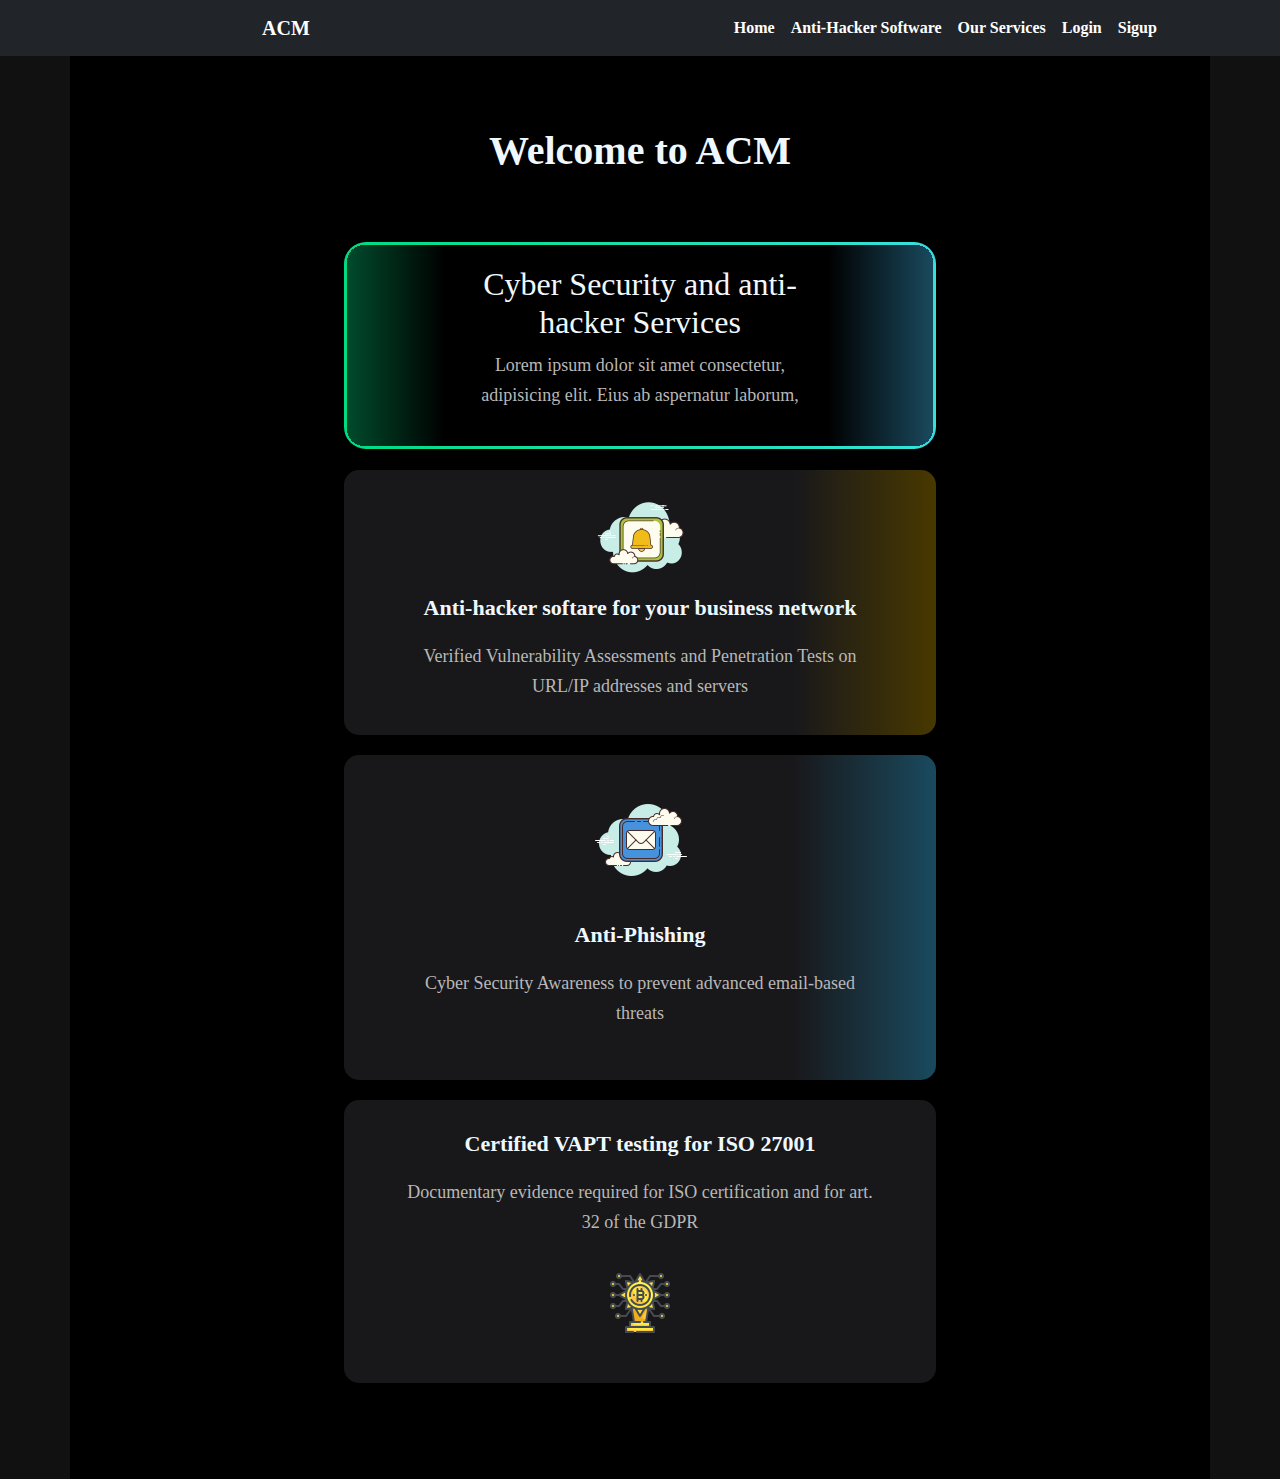
<file: index.html>
<html lang="en">

<head>
  <meta charset="UTF-8">
  <meta name="viewport" content="width=device-width, initial-scale=1.0">
  <title>Home</title>

  <link href="https://cdn.jsdelivr.net/npm/bootstrap@5.2.3/dist/css/bootstrap.min.css" rel="stylesheet">
  <link rel="stylesheet" href="index.css">
  
</head>

<body>


  <div></div>
  <nav class="navbar navbar-expand-lg bg-dark">
    <div class="container-fluid">
      <a class="navbar-brand text-white" href="#">ACM</a>
      <button class="navbar-toggler" type="button" data-bs-toggle="collapse" data-bs-target="#navbarNavAltMarkup"
        aria-controls="navbarNavAltMarkup" aria-expanded="false" aria-label="Toggle navigation">
        <span class="navbar-toggler-icon"></span>
      </button>
      <div class="collapse navbar-collapse" id="navbarNavAltMarkup">
        <div class="navbar-nav">
          <a class="nav-link active text-white" aria-current="page" href="index.html">Home</a>
          <a class="nav-link text-white" href="#">Anti-Hacker Software</a>
          <a class="nav-link text-white" href="./services.html">Our Services</a>
          <a class="nav-link text-white" href="login.html">Login</a>
          <a class="nav-link text-white" href="#">Sigup</a>
        </div>
      </div>
    </div>
  </nav>

 <div class="mainContainer">
    <div class="container">
      <h1 class="title">Welcome to ACM</h1>
      <div class="inner">
        <div class="bgGradient">

        </div>
        <div class="cyber">
          <h2>Cyber Security and anti-hacker Services</h2>
          <p class="desc">Lorem ipsum dolor sit amet consectetur, adipisicing elit. Eius ab aspernatur laborum, </p>
        </div>
        <div class="bgGradient2">

        </div>

      </div>
      <div class="divContainer">
        <div class="divContainer1">
          <div class="div1">
            <div class="inner1">
              <div class="imageContainer">
                <img src="./image/icons8-bell-100.png" alt="Image 1">
              </div>
            </div>
            <div class="inner2">
              <h2 class="title2">Anti-hacker softare for your business network</h2>
              <p class="desc">Verified Vulnerability Assessments and Penetration Tests on URL/IP addresses and servers</p>
            </div>
          </div>
          <div class="div2">
            <div class="inner1">
              <div class="imageContainer">
                <img src="./image/icons8-mail-100.png" alt="Image 2">
              </div>
            </div>
            <div class="inner2">
              <h2 class="title2">Anti-Phishing </h2>
              <p class="desc">Cyber Security Awareness to prevent advanced email-based threats</p>
            </div>
          </div>
        </div>
        <div class="divContainer2">

          <div class="divContainer1">
            <div class="div12">
              <div class="inner2">
                <h2 class="title2">Certified VAPT testing for ISO 27001</h2>
                <p class="desc">Documentary evidence required for ISO certification and for art. 32 of the GDPR</p>
              </div>

              <div class="inner1">
                <div class="imageContainer">
                  <img src="./image/icons8-reward-64.png" alt="Image 3">
                </div>
              </div>

            </div>
          </div>
        </div>
      </div>

    </div>
  </div>

  <script src="https://cdn.jsdelivr.net/npm/@popperjs/core@2.11.6/dist/umd/popper.min.js"></script>
  <script src="https://cdn.jsdelivr.net/npm/bootstrap@5.2.3/dist/js/bootstrap.min.js"></script>
</body>

</html>
</file>
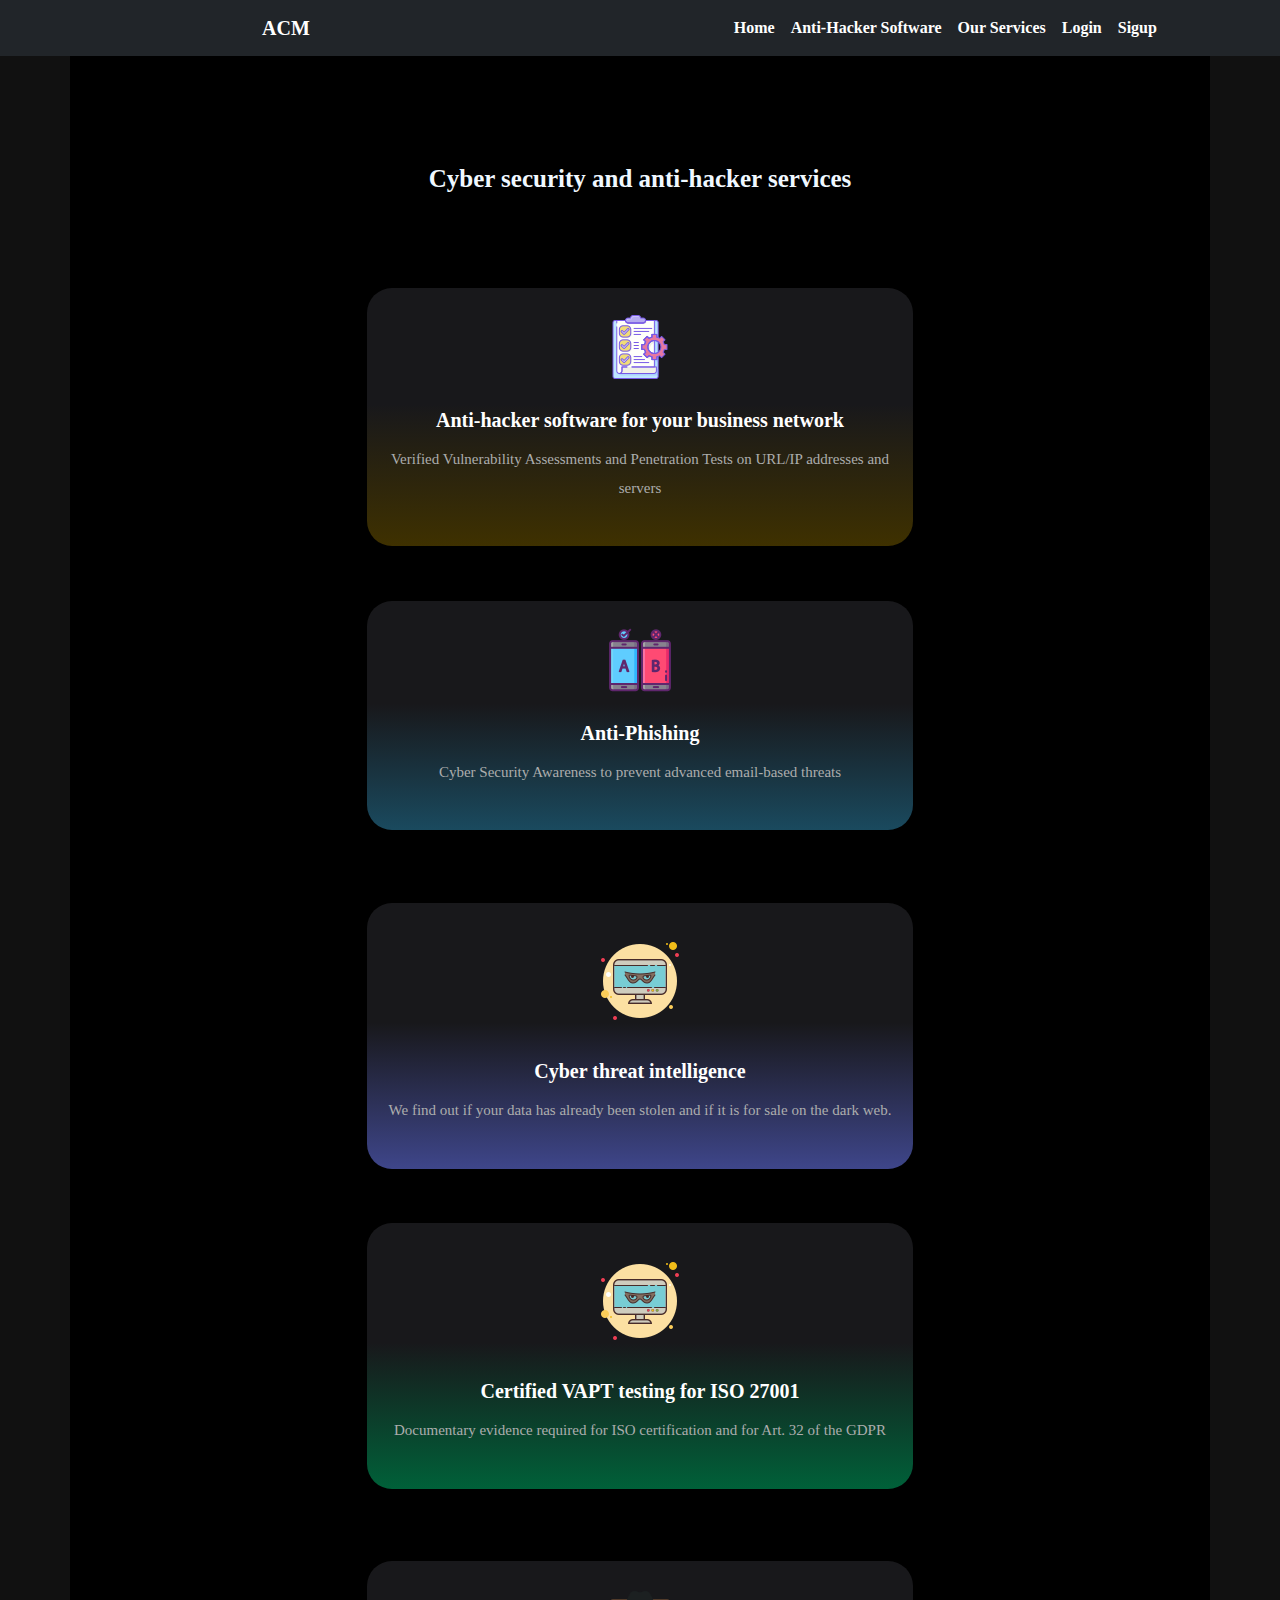
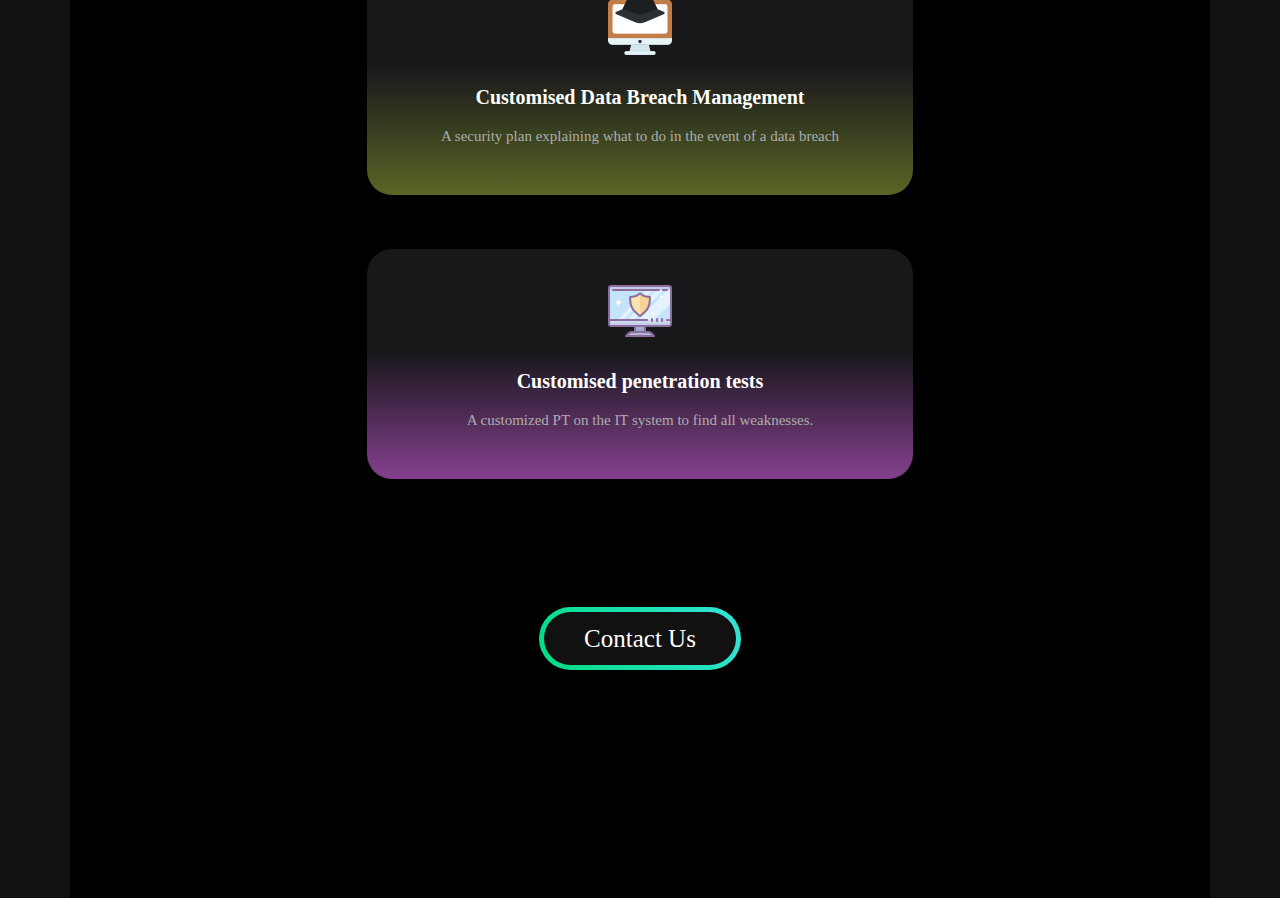
<file: services.html>
<html lang="en">

<head>
  <meta charset="UTF-8">
  <meta name="viewport" content="width=device-width, initial-scale=1.0">
  <title>Home</title>

  <link href="https://cdn.jsdelivr.net/npm/bootstrap@5.2.3/dist/css/bootstrap.min.css" rel="stylesheet">
  <link rel="stylesheet" href="index.css">
  <link rel="stylesheet" href="services.css">
</head>

<body>

  <div></div>
  <nav class="navbar navbar-expand-lg bg-dark">
    <div class="container-fluid">
      <a class="navbar-brand text-white" href="#">ACM</a>
      <button class="navbar-toggler" type="button" data-bs-toggle="collapse" data-bs-target="#navbarNavAltMarkup"
        aria-controls="navbarNavAltMarkup" aria-expanded="false" aria-label="Toggle navigation">
        <span class="navbar-toggler-icon"></span>
      </button>
      <div class="collapse navbar-collapse" id="navbarNavAltMarkup">
        <div class="navbar-nav">
          <a class="nav-link active text-white" aria-current="page" href="index.html">Home</a>
          <a class="nav-link text-white" href="#">Anti-Hacker Software</a>
          <a class="nav-link text-white" href="#">Our Services</a>
          <a class="nav-link text-white" href="login.html">Login</a>
          <a class="nav-link text-white" href="#">Sigup</a>
        </div>
      </div>
    </div>
  </nav>

  <div class="mainContainer">
    <div class="container">
      <h1 class="title">Cyber security and anti-hacker services</h1>
      <div class="container">
        <div class="center">
          <div class="firstRow">
            <div class="antihacker">
              <div class="image">
                <img src="./image/download (4).png" alt="Image 1">
              </div>
              <h2 class="heading">Anti-hacker software for your business network</h2>
              <p class="paragraph">Verified Vulnerability Assessments and Penetration Tests on URL/IP addresses and servers</p>
            </div>
            <div class="antiphishing">
              <div class="image">
                <img src="./image/download (5).png" alt="Image 2">
              </div>
              <h2 class="heading">Anti-Phishing </h2>
              <p class="paragraph">Cyber Security Awareness to prevent advanced email-based threats</p>
            </div>
          </div>
          <div class="secRow">
            <div class="antihacker2">
              <div class="image">
                <img src="./image/download (2).png" alt="Image 3">
              </div>
              <h2 class="heading">Cyber threat intelligence</h2>
              <p class="paragraph">We find out if your data has already been stolen and if it is for sale on the dark web.</p>
            </div>
            <div class="antiphishing2">
              <div class="image">
                <img src="./image/download (2).png" alt="Image 4">
              </div>
              <h2 class="heading">Certified VAPT testing for ISO 27001</h2>
              <p class="paragraph">Documentary evidence required for ISO certification and for Art. 32 of the GDPR</p>
            </div>
          </div>
          <div class="thirdRow">
            <div class="antihacker3">
              <div class="image">
                <img src="./image/download (6).png" alt="Image 5">
              </div>
              <h2 class="heading">Customised Data Breach Management</h2>
              <p class="paragraph">A security plan explaining what to do in the event of a data breach</p>
            </div>
            <div class="antiphishing3">
              <div class="image">
                <img src="./image/download (7).png" alt="Image 6">
              </div>
              <h2 class="heading">Customised penetration tests</h2>
              <p class="paragraph">A customized PT on the IT system to find all weaknesses.</p>
            </div>
          </div>
        </div>
        <button class="button">Contact Us</button>
      </div>
    </div>
  </div>

  <script src="https://cdn.jsdelivr.net/npm/@popperjs/core@2.11.6/dist/umd/popper.min.js"></script>
  <script src="https://cdn.jsdelivr.net/npm/bootstrap@5.2.3/dist/js/bootstrap.min.js"></script>
</body>

</html>
</file>
<file: index.css>
global css 

* {
  box-sizing: border-box;
  padding: 0;
  margin: 0;
}

html,
body {
  width: 100%;
  overflow-x: hidden;
  background-color: black;
  color: white;
  font-family: "Inter"; 
  justify-content: center;
  align-items: center;
  font-family: "Inter", Tofu;
  font-weight: 700;
}

:root{
  --primaryColor:linear-gradient(90deg, rgb(26, 218, 19), rgb(2, 252, 239)) 1 ;
}

a{
  text-decoration: none;
  color: white;
}

.container{
  width: 100%;
  display: flex;
  flex-direction: column;
  justify-content: space-between;
}




.navbar-nav{
    margin-left: 400px;
}

.navbar-brand{
    margin-left: 250px;
}
.cyber{
    color: aliceblue;

}

.mainContainer{
  width: 100%;
  align-items: center;
  justify-content: center;
  text-align: center;
  margin: auto;
  background-color: #111;
  
  }
.container{
    width: 100%;
    padding: 1% 5% 7% 5%;
    display: flex;
    flex-direction: column;
    gap: 10px;
    align-items: center;
    justify-content: center;
    background-color: #000000;
  }
  .title{
    font-size: 40px;
    font-weight: 700;
    margin-bottom: 3%;
    color: aliceblue;
  }
  .paragraph{
    font-size: 20px;
    line-height: 30px;
    margin-top: 2%;
  }
  .span{
    width: 100px;
    height: 100px;
    position: absolute;
    top: -52px;
    left: 45%;
  }
  
  /* .inner{
    width: 70%;
    padding: 3% 5%;
    border: 8px solid black;
    border-radius: 25px;
    background-clip: padding-box;
  
    outline: none;
    border-color: linear-gradient(90deg, rgb(26, 218, 19), rgb(2, 252, 239)); 
    border-image: linear-gradient(90deg, rgb(26, 218, 19), rgb(2, 252, 239)) 1;
    background: linear-gradient(90deg, rgba(103,233,105,0.36458333333333337) 0%, rgba(0,0,0,1) 17%, rgba(0,0,0,1) 83%, rgba(24,214,209,0.3393732492997199) 96%);
  } */
  .inner{ 
  width: 80%;
  padding: 2% 10%;
  background: radial-gradient(circle at 100% 100%, #000000 0, #000000 17px, transparent 17px) 0% 0%/20px 20px no-repeat,
              radial-gradient(circle at 0 100%, #000000 0, #000000 17px, transparent 17px) 100% 0%/20px 20px no-repeat,
              radial-gradient(circle at 100% 0, #000000 0, #000000 17px, transparent 17px) 0% 100%/20px 20px no-repeat,
              radial-gradient(circle at 0 0, #000000 0, #000000 17px, transparent 17px) 100% 100%/20px 20px no-repeat,
              linear-gradient(#000000, #000000) 50% 50%/calc(100% - 6px) calc(100% - 40px) no-repeat,
              linear-gradient(#000000, #000000) 50% 50%/calc(100% - 40px) calc(100% - 6px) no-repeat,
              linear-gradient(90deg, rgba(0,220,130,1) 0%, rgba(53,227,217,1) 100%);
  border-radius: 22px;
  box-sizing: border-box;
  position: relative;
  justify-content: center;
  text-align: center;
  align-items: center;
  z-index: 4;
  }
  .bgGradient{
    top: 0;
    left: 0;
    /* opacity: 80%; */
    margin: 3px;
    border-radius: 15px;
    border: inherit;
    background: linear-gradient(90deg, rgba(0, 220, 130, 0.34) 0%, rgba(217, 217, 217, 0) 92%);
    border: inherit;
    position: absolute;
    height:98%;
    width: 18%;
  }
  
  
  .bgGradient2{
    top: 0;
    right: 0;
    margin-left: auto;
    /* opacity: 80%; */
    margin: 2px;
    border-radius: 15px;
    border: inherit;
    background: linear-gradient(90deg, rgba(217, 217, 217, 0) 0%, rgba(68, 194, 248, 0.38) 100%);
    position: absolute;
    height:98%;
    width: 18%;
  }
  
  
  .divContainer{
    display: flex;
    width: 88%;
    padding: 1% 4%;
    gap: 20px;
  }
  
  .divContainer1{
    display: flex;
    flex-direction: column;
    width: 90%;
    gap: 20px;
    padding: 0 0%;
  }
  .divContainer2{
    width: 60%;
    display: flex;
    flex-direction: column;
    gap: 1px;
    background: rgba(24, 24, 27, 1);
    border-radius: 15px;
    align-items: center;
    justify-content: center;
    padding: 0 5%;
  }
  .div1, .div2 { 
    display: flex;
    gap: 30px;
    padding: 3% 10%;
    border-radius: 15px;
  }
  .div2{
    padding: 6% 10%;
  }
  
  
  .div1:hover, .div2:hover, .divContainer2:hover{
    transform: scale(1.03);
  }
  
  .div1{
    background: linear-gradient(90deg, rgba(24, 24, 27, 1) 0%, rgba(24, 24, 27, 1) 76%, rgba(190, 148, 0, 0.38)100%);

}
  .div2{
    background: linear-gradient(90deg, rgba(24, 24, 27, 1) 0%, rgba(24, 24, 27, 1) 76%, rgba(68, 194, 248, 0.38) 100%);
  }
  /* .span3{

  } */
  .imageContainer{
    background-image: url('');
    background-size: cover;
    width: 100px;
    height: 100px;
    display: flex;
    align-items: center;
    justify-content: center;
  }
  .inner1{
    justify-content: center;
    align-items: center;
    margin: auto;
  }
  .inner2{
    display: flex;
    flex-direction: column;
    gap: 10px;
  }
  .title2{
    font-size: 27px;
    font-weight: 700;
    color: aliceblue;
  }
  .desc{
    color: rgb(185, 183, 183);
    font-size: 21px;
    line-height: 30px;
    font-weight: 500;
  }
  .graph{
    width: 250px;
    height: 220px;
    color: white;
    display: flex;
    background-size: cover;
    justify-content: center;
    align-items: center;
    background: url('');
  }
  .certificate{
    margin-left: 12%;
  }
  
  @media screen and (max-width:768px) {
    .container{
      width: 100%;
      padding: 2% 0;
    }
   .divContainer{
    width: 100%;
    display: flex;
    padding: 1% 4%;
    flex-direction: column;
   }
   .divContainer1{
    width: 100%;
   }
   .divContainer2{
    width: 100%;
    display: flex;
    padding: 5% 10%;
    flex-direction: column;
    margin-bottom: 10%;
   }
   .inner1{
    width: 100%;
    display: flex;
    flex-direction: column;
   }
   .inner2{
    width: 100%;
    display: flex;
    flex-direction: column;
   }
   .div1{
    width: 100%;
    display: flex;
    flex-direction: column;
    gap: 5px;
   }
   .div2{
    width: 100%;
    display: flex;
    flex-direction: column;
   }
   .antihacking, .antiPhishing, .certificate{
    width: 70px;
   }
   .graph{
    width: 250px;
    height: 220px;
   }
   .title2{
    font-size: 22px;
    line-height: 30px;
   }
   .certificate{
    object-fit: fill;
    background-size: cover;
   }
   .desc{
    font-size: 18px;
   }
   .inner{
    width: 92%;
   }
   .heading{
    font-size: 22px;
    margin-top: 5%;
   }
   .paragraph{
    font-size: 18px;
    color: rgba(170, 170, 170, 1);
   }
   .robot{
    width: 60px;
   }
   .title{
    margin-top: 4%;
    font-size: 40px;
    margin-bottom: 5%;
   }
   .span{
    left: 40%;
   }
  }
  


  @media screen and (min-width: 768px) and (max-width:1280px) {
    .container{
      width: 100%;
      padding: 2% 0;
    }
   .divContainer{
    width: 60%;
    display: flex;
    padding: 1% 4%;
    flex-direction: column;
   }
   .divContainer1{
    width: 100%;
   }
   .divContainer2{
    width: 100%;
    display: flex;
    padding: 5% 10%;
    flex-direction: column;
    margin-bottom: 10%;
   }
   .inner1{
    width: 100%;
    display: flex;
    flex-direction: column;
   }
   .inner2{
    width: 100%;
    display: flex;
    flex-direction: column;
   }
   .div1{
    width: 100%;
    display: flex;
    flex-direction: column;
    gap: 5px;
   }
   .div2{
    width: 100%;
    display: flex;
    flex-direction: column;
   }
   .antihacking, .antiPhishing, .certificate{
    width: 70px;
   }
   .graph{
    width: 250px;
    height: 220px;
   }
   .title2{
    font-size: 22px;
    line-height: 30px;
   }
   .certificate{
    object-fit: fill;
    background-size: cover;
   }
   .desc{
    font-size: 18px;
   }
   .inner{
    width: 52%;
   }
   .heading{
    font-size: 22px;
    margin-top: 5%;
   }
   .paragraph{
    font-size: 18px;
    color: rgba(170, 170, 170, 1);
   }
   .robot{
    width: 60px;
   }
   .title{
    margin-top: 4%;
    font-size: 40px;
    margin-bottom: 5%;
   }
   .span{
    left: 40%;
   }
  }
</file>
<file: services.css>
.mainContainer {
     width: 100%;
     align-items: center;
     justify-content: center;
     text-align: center;
     margin: auto;
     background-color: #111;

 }

 .container {
     display: flex;
     flex-direction: column;
     width: 100%;
     margin: auto;
     padding: 0 5%;
     align-items: center;
     text-align: center;
 }

 .title {
     font-weight: 600px;
     font-size: 36px;
     line-height: 43px;
     margin-top: 2%;
     color: aliceblue;
 }

 .center {
     width: 70%;
     justify-content: center;
     margin: 0 auto;
     align-items: center;
 }

 .firstRow {
     margin-top: 3%;
 }

 .firstRow,
 .secRow,
 .thirdRow {
     display: flex;
     gap: 2%;
     margin-bottom: 2%;
     width: 100%;
 }

 .antihacker,
 .antiphishing {
     width: 50%;
     border-radius: 25px;
     background-color: white;
     padding: 1%;
 }

 .antihacker {
     background: linear-gradient(180deg, rgba(24, 24, 27, 1) 45%, rgba(190, 148, 0, 0.33) 100%);
 }

 .antiphishing {
     background: linear-gradient(180deg, rgba(24, 24, 27, 1) 45%, rgba(68, 194, 248, 0.38) 100%);
     justify-content: center;
     align-items: center;
 }

 .antihacker2 {
     width: 50%;
     border-radius: 25px;
     background: linear-gradient(180deg, rgba(24, 24, 27, 1) 45%, rgba(115, 129, 255, 0.54) 100%);
     padding: 1%;

 }

 .antiphishing2 {
     width: 50%;
     border-radius: 25px;
     background: linear-gradient(180deg, rgba(24, 24, 27, 1) 45%, rgba(0, 220, 130, 0.44) 100%);
     padding: 1%;
 }

 .antihacker3 {
     width: 50%;
     border-radius: 25px;
     background: linear-gradient(180deg, rgba(24, 24, 27, 1) 45%, rgba(222, 255, 95, 0.4) 100%);
     padding: 1%;
 }

 .antiphishing3 {
     width: 50%;
     border-radius: 25px;
     background: linear-gradient(180deg, rgba(24, 24, 27, 1) 45%, rgba(237, 113, 255, 0.56) 100%);
     padding: 1%;
 }

 .antihacker:hover,
 .antiphishing:hover,
 .antihacker2:hover,
 .antihacker3:hover,
 .antiphishing2:hover,
 .antiphishing3:hover {
     transform: scale(1.03);
 }

 .desc {
     text-align: center;
     color: rgba(170, 170, 170, 1);
     line-height: 25px;
     padding: 0 2%;
 }

 .button {
     background:
         linear-gradient(#111, #111) padding-box,
         linear-gradient(60deg, rgba(0, 220, 130, 1), rgba(53, 227, 217, 1)) border-box;
     color: white;
     padding: 20px 70px;
     border: 5px solid transparent;
     border-radius: 40px;
     display: inline-block;
     font-size: 36px;
     font-weight: 500;
     line-height: 43px;
     margin-bottom: 5%;
     margin-top: 5%;
 }

 .paragraph {
     padding: 0 15%;
     font-weight: 500;
     line-height: 29px;
     font-size: 21px;
     color: rgb(172, 173, 173);
 }

 .paragraph2 {
     width: 100%;
     padding: 0 2%;
     font-weight: 500;
     line-height: 29px;
     font-size: 21px;
     color: aliceblue;

 }

 .heading {
     color: white;
     font-size: 20px;
     font-weight: 700;
     line-height: 29px;
     margin-bottom: 2%;

 }


 .image {
     margin-bottom: 4%;
 }

 .button:hover {
     border-radius: 15px;
 }

 @media screen and (max-width: 768px) {

     .firstRow,
     .secRow,
     .thirdRow {
         display: flex;
         flex-wrap: wrap;
         width: 100%;
     }

     .button {
         padding: 5px 40px;
     }

     .title {
         margin-top: 10%;
         font-size: 25px;
         margin-bottom: 5%;
     }

     .center {
         width: 100%;
     }

     .heading {
         font-size: 20px;
     }

     .paragraph2 {
         font-size: 15px;
     }

     .antihacker,
     .antiphishing,
     .antihacker2,
     .antiphishing2,
     .antihacker3,
     .antiphishing3 {
         width: 100%;
         margin: auto;
         margin-bottom: 10%;
         padding: 5% 2%;
     }

     .paragraph {
         width: 100%;
         padding: 0 2%;
         font-size: 15px;
     }

     .button {
         font-size: 25px;
         margin-bottom: 25%;
     }
 }



 @media screen and (min-width: 768px) and (max-width:1280px) {

     .firstRow,
     .secRow,
     .thirdRow {
         display: flex;
         flex-wrap: wrap;
         width: 60%;
     }

     .button {
         padding: 5px 40px;
     }

     .title {
         margin-top: 10%;
         font-size: 25px;
         margin-bottom: 5%;
     }

     .center {
         width: 100%;
         display: flex;
         flex-direction: column;
     }

     .heading {
         font-size: 20px;
     }

     .paragraph2 {
         font-size: 15px;
     }

     .antihacker,
     .antiphishing,
     .antihacker2,
     .antiphishing2,
     .antihacker3,
     .antiphishing3 {
         width: 100%;
         margin: auto;
         margin-bottom: 10%;
         padding: 5% 2%;
     }

     .paragraph {
         width: 100%;
         padding: 0 2%;
         font-size: 15px;
     }

     .button {
         font-size: 25px;
         margin-bottom: 25%;
     }
 }
</file>
